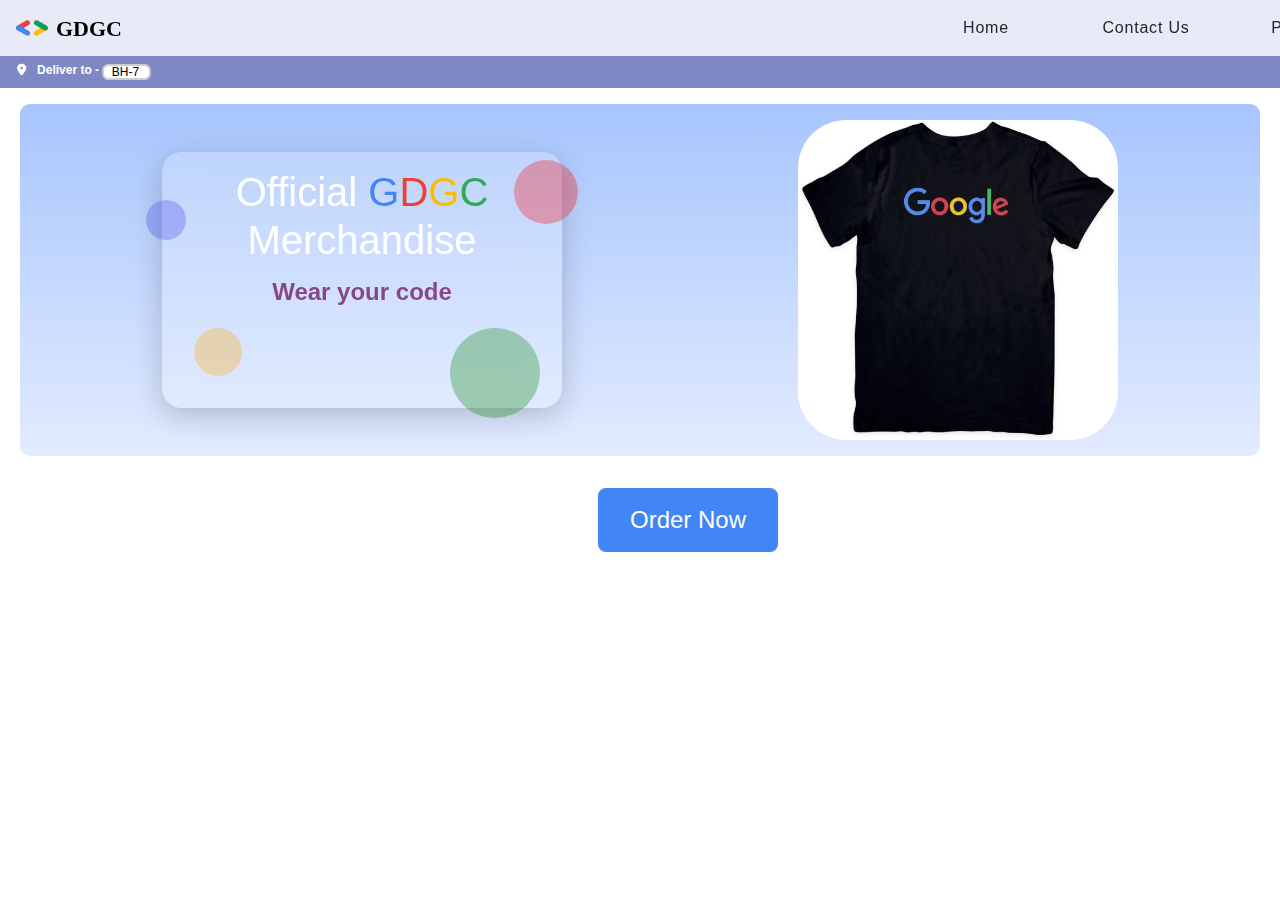
<file: index.html>
<!DOCTYPE html>
<html lang="en">

<head>
    <meta charset="UTF-8">
    <meta name="viewport" content="width=device-width, initial-scale=1.0">
    <title>Merch Proto</title>

    <link href="https://cdn.jsdelivr.net/npm/bootstrap@5.3.3/dist/css/bootstrap.min.css" rel="stylesheet"
        integrity="sha384-QWTKZyjpPEjISv5WaRU9OFeRpok6YctnYmDr5pNlyT2bRjXh0JMhjY6hW+ALEwIH" crossorigin="anonymous">
    <link href="https://cdn.jsdelivr.net/npm/bootstrap-icons/font/bootstrap-icons.css" rel="stylesheet">

    <link rel="stylesheet" href="style.css">

    <link rel="stylesheet" href="https://cdnjs.cloudflare.com/ajax/libs/font-awesome/6.7.2/css/all.min.css"
        integrity="sha512-Evv84Mr4kqVGRNSgIGL/F/aIDqQb7xQ2vcrdIwxfjThSH8CSR7PBEakCr51Ck+w+/U6swU2Im1vVX0SVk9ABhg=="
        crossorigin="anonymous" referrerpolicy="no-referrer" />

    <link rel="preconnect" href="https://fonts.googleapis.com">
    <link rel="preconnect" href="https://fonts.gstatic.com" crossorigin>
    <link href="https://fonts.googleapis.com/css2?family=Montserrat:wght@100..900&display=swap" rel="stylesheet">
</head>

<body>
    <div class="sticky-nav">
        <div class="menu">
        </div>
        <div class="logo">
            <img src="img.svg" alt="icon">
            <span class="icon">GDGC</span>
        </div>

        <div class="menu-buttons container-fluid d-none d-md-flex justify-content-start gap-3 p-3">
            <a href="#" class="menu-options text-dark text-decoration-none">Home</a>
            <a href="#" class="menu-options text-dark text-decoration-none">Contact Us</a>
            <a href="product.html" class="menu-options text-dark text-decoration-none">Products</a>
        </div>

        <button class="btn d-md-none" type="button" data-bs-toggle="offcanvas" data-bs-target="#offcanvasMenu"
            aria-controls="offcanvasMenu">
            <i class="bi bi-list" style="font-size: 1.5rem;"></i>
        </button>

        <div class="offcanvas offcanvas-end" tabindex="-1" id="offcanvasMenu" aria-labelledby="offcanvasMenuLabel">
            <div class="offcanvas-header">
                <h5 id="offcanvasMenuLabel">Menu</h5>
                <button type="button" class="btn-close" data-bs-dismiss="offcanvas" aria-label="Close"></button>
            </div>
            <div class="offcanvas-body">
                <a href="index.html" class="menu-options d-block mb-2 text-dark text-decoration-none">Home</a>
                <a href="#" class="menu-options d-block mb-2 text-dark text-decoration-none">Contact Us</a>
                <a href="#" class="menu-options d-block mb-2 text-dark text-decoration-none">Products</a>
            </div>
        </div>

    </div>

    <div class="delivery-bar">
        <div class="badge">
            <i class="fa-solid fa-location-dot"></i>
            <label for="hostel">Deliver to -</label>
            <select name="hostel" id="hostel">
                <option value="BH-7">BH-7</option>
                <option value="BH-6">BH-6</option>
                <option value="BH-9">BH-9</option>
                <option value="BH-3">BH-3</option>
                <option value="GH-3">GH-3</option>
                <option value="GH-2">GH-2</option>
                <option value="GH-1">GH-1</option>
            </select>
        </div>
    </div>

    <div class="main">
        <div class="banner">
            <div class="bubbles" style="z-index: -100;">
                <div class="red"></div>
                <div class="yellow"></div>
                <div class="green" style="z-index: -1000;"></div>
                <div class="blue"></div>
            </div>
            <h1 style="z-index: 100;">Official
                <span class="gdgc">
                    <span>G</span><span>D</span><span>G</span><span>C</span>
                </span>
                Merchandise
            </h1>
            <div class="sliding-text">
                <div>Wear your code</div>
                <div>Build your dreams</div>
                <div>Order now</div>
            </div>

        </div>
        <div>
            <img src="googlemerch.jpg" class="product">
        </div>
    </div>
    <div class="order-now">
        <button class="order"><a href="product.html">Order Now</a></button>
    </div>


    <script src="https://cdn.jsdelivr.net/npm/bootstrap@5.3.3/dist/js/bootstrap.bundle.min.js"></script>
</body>

</html>
</file>
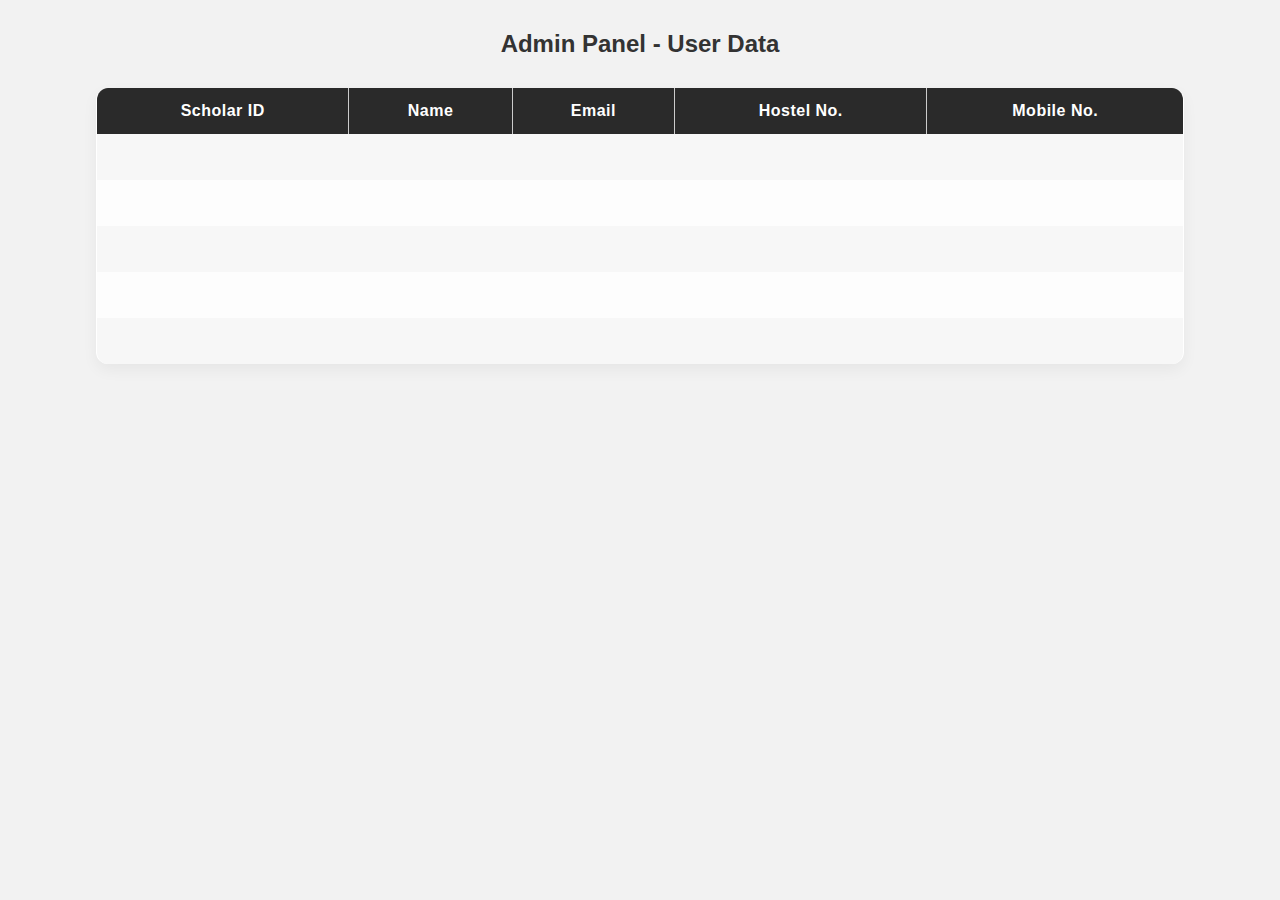
<file: adminpanel.html>
<!DOCTYPE html>
<html lang="en">

<head>
  <meta charset="UTF-8">
  <title>Admin Panel</title>
  <link rel="stylesheet" href="adminpanel.css">
</head>

<body>
  <h2 style="text-align:center">Admin Panel - User Data</h2>
  <table id="userTable">
    <thead>
      <tr>
        <th class="scholar-id">Scholar ID</th>
        <th class="name">Name</th>
        <th class="email">Email</th>
        <th class="hostel">Hostel No.</th>
        <th class="mobile-no.">Mobile No.</th>
      </tr>
    </thead>
    <tbody>
    
      <tr>
        <td colspan="5">&nbsp;</td>
      </tr>
      <tr>
        <td colspan="5">&nbsp;</td>
      </tr>
      <tr>
        <td colspan="5">&nbsp;</td>
      </tr>
      <tr>
        <td colspan="5">&nbsp;</td>
      </tr>
      <tr>
        <td colspan="5">&nbsp;</td>
      </tr>
    </tbody>
  </table>
</file>
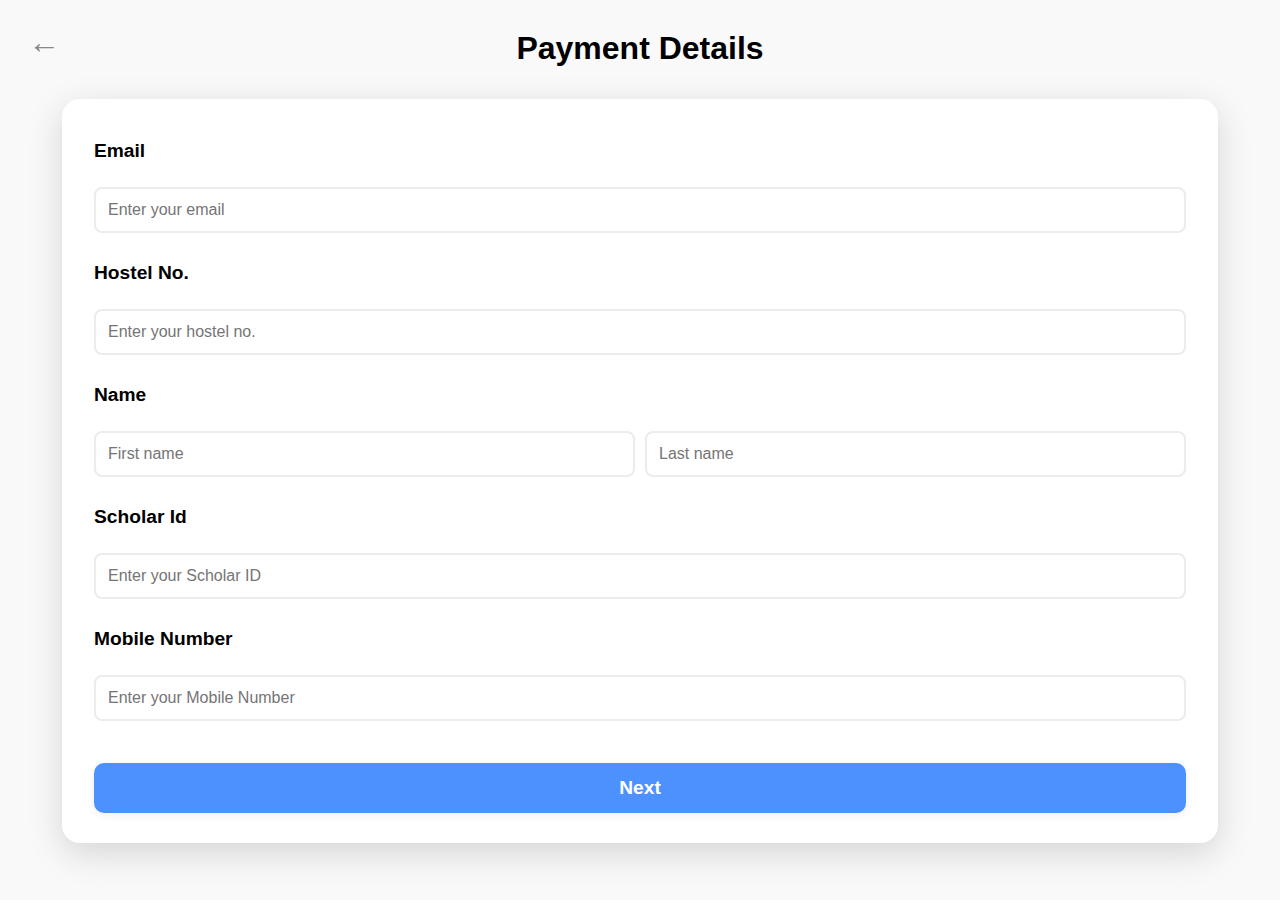
<file: payment.html>
<!DOCTYPE html>
<html lang="en">

<head>
    <meta charset="UTF-8">
    <meta name="viewport" content="width=device-width, initial-scale=1">
    <title>Payment Details</title>
    <link rel="stylesheet" href="styleform.css">

    <link rel="stylesheet" href="https://cdnjs.cloudflare.com/ajax/libs/font-awesome/6.7.2/css/all.min.css"
        integrity="sha512-Evv84Mr4kqVGRNSgIGL/F/aIDqQb7xQ2vcrdIwxfjThSH8CSR7PBEakCr51Ck+w+/U6swU2Im1vVX0SVk9ABhg=="
        crossorigin="anonymous" referrerpolicy="no-referrer" />

    <link rel="preconnect" href="https://fonts.googleapis.com">
    <link rel="preconnect" href="https://fonts.gstatic.com" crossorigin>
    <link href="https://fonts.googleapis.com/css2?family=Montserrat:wght@100..900&display=swap" rel="stylesheet">
</head>

<body>
    <div class="form-container">
        <button class="back-arrow"><a href="product.html">&#8592;</a></button>
        <h1>Payment Details</h1>
        <form class="payment-form">
            <label for="email">Email</label>
            <input type="email" id="email" placeholder="Enter your email" required>

            <label for="hostel">Hostel No.</label>
            <input type="text" id="hostel" placeholder="Enter your hostel no." required>

            <label>Name</label>
            <div class="name-fields">
                <input type="text" placeholder="First name" required>
                <input type="text" placeholder="Last name" required>
            </div>

            <label for="scholar">Scholar Id</label>
            <input type="text" id="scholar" placeholder="Enter your Scholar ID" required>

            <label for="mobile">Mobile Number</label>
            <input type="tel" id="mobile" placeholder="Enter your Mobile Number" required>

            <button type="submit" class="next-btn"><a href="qr.html">Next</a></button>
        </form>
    </div>
</body>

</html>
</file>
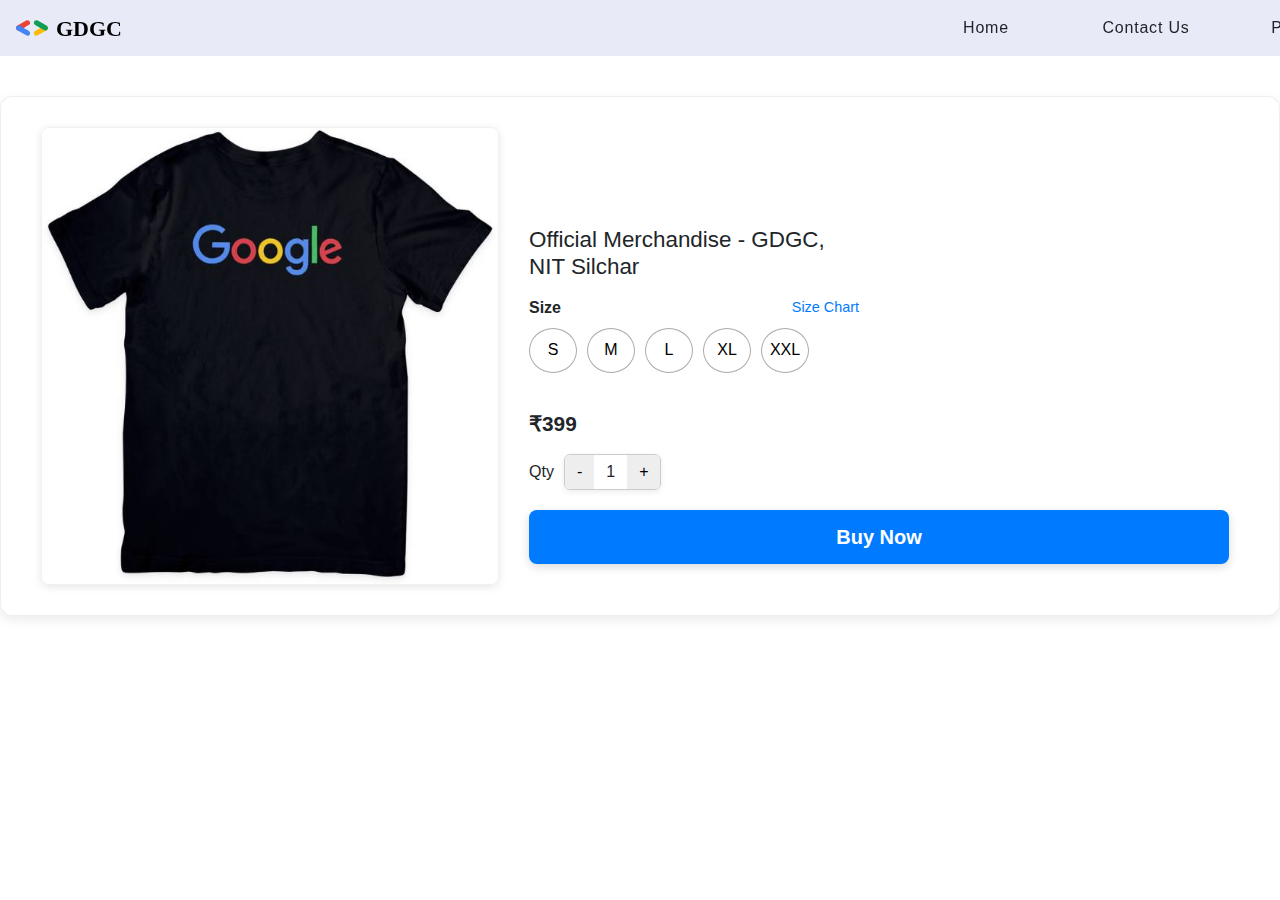
<file: product.html>
<!DOCTYPE html>
<html lang="en">

<head>
  <meta charset="UTF-8">
  <meta name="viewport" content="width=device-width, initial-scale=1.0">
  <title>Official Merchandise - GDGC</title>
  <link href="https://cdn.jsdelivr.net/npm/bootstrap@5.3.3/dist/css/bootstrap.min.css" rel="stylesheet"
    integrity="sha384-QWTKZyjpPEjISv5WaRU9OFeRpok6YctnYmDr5pNlyT2bRjXh0JMhjY6hW+ALEwIH" crossorigin="anonymous">
  <link href="https://cdn.jsdelivr.net/npm/bootstrap-icons/font/bootstrap-icons.css" rel="stylesheet">
  <link rel="stylesheet" href="style.css">
  <link rel="stylesheet" href="https://cdnjs.cloudflare.com/ajax/libs/font-awesome/6.7.2/css/all.min.css"
    integrity="sha512-Evv84Mr4kqVGRNSgIGL/F/aIDqQb7xQ2vcrdIwxfjThSH8CSR7PBEakCr51Ck+w+/U6swU2Im1vVX0SVk9ABhg=="
    crossorigin="anonymous" referrerpolicy="no-referrer" />
  <link rel="preconnect" href="https://fonts.googleapis.com">
  <link rel="preconnect" href="https://fonts.gstatic.com" crossorigin>
  <link rel="stylesheet" href="https://cdnjs.cloudflare.com/ajax/libs/font-awesome/6.7.2/css/all.min.css"
    integrity="sha512-Evv84Mr4kqVGRNSgIGL/F/aIDqQb7xQ2vcrdIwxfjThSH8CSR7PBEakCr51Ck+w+/U6swU2Im1vVX0SVk9ABhg=="
    crossorigin="anonymous" referrerpolicy="no-referrer" />
  <link rel="preconnect" href="https://fonts.googleapis.com">
  <link rel="preconnect" href="https://fonts.gstatic.com" crossorigin>
  <link href="https://fonts.googleapis.com/css2?family=Montserrat:wght@100..900&display=swap" rel="stylesheet">

</head>

<body>
  <div class="sticky-nav">
    <div class="menu">
    </div>
    <div class="logo">
      <img src="img.svg" alt="icon">
      <span class="icon">GDGC</span>
    </div>
    <div class="menu-buttons container-fluid d-none d-md-flex justify-content-start gap-3 p-3">
      <a href="index.html" class="menu-options text-dark text-decoration-none">Home</a>
      <a href="#" class="menu-options text-dark text-decoration-none">Contact Us</a>
      <a href="#" class="menu-options text-dark text-decoration-none">Products</a>
    </div>

    <button class="btn d-md-none" type="button" data-bs-toggle="offcanvas" data-bs-target="#offcanvasMenu"
      aria-controls="offcanvasMenu">
      <i class="bi bi-list" style="font-size: 1.5rem;"></i>
    </button>

    <div class="offcanvas offcanvas-end" tabindex="-1" id="offcanvasMenu" aria-labelledby="offcanvasMenuLabel">
      <div class="offcanvas-header">
        <h5 id="offcanvasMenuLabel">Menu</h5>
        <button type="button" class="btn-close" data-bs-dismiss="offcanvas" aria-label="Close"></button>
      </div>
      <div class="offcanvas-body">
        <a href="index.html" class="menu-options d-block mb-2 text-dark text-decoration-none">Home</a>
        <a href="#" class="menu-options d-block mb-2 text-dark text-decoration-none">Contact Us</a>
        <a href="#" class="menu-options d-block mb-2 text-dark text-decoration-none">Products</a>
      </div>
    </div>

  </div>
  <div class="product-container">

    <div class="product-image">
      <img src="googlemerch.jpg" alt="GDGC Merchandise">
    </div>
    <div class="order-form">
      <div class="product-details">
        <h2>Official Merchandise - GDGC, NIT Silchar</h2>

        <div class="size-section">
          <span class="label">Size</span>
          <a href="#" class="size-chart">Size Chart</a>
        </div>

        <div class="sizes">
          <button>S</button>
          <button>M</button>
          <button>L</button>
          <button>XL</button>
          <button>XXL</button>
        </div>

        <p class="price">₹399</p>

        <div class="quantity">
          <span>Qty</span>
          <div class="qty-controls">
            <button class="minus">-</button>
            <span class="qty">1</span>
            <button class="plus">+</button>
          </div>
        </div>

        <button class="buy-btn"><a href="payment.html">Buy Now</a></button>
      </div>
    </div>
  </div>
  <script src="https://cdn.jsdelivr.net/npm/bootstrap@5.3.3/dist/js/bootstrap.bundle.min.js"></script>
  <script src="product.js"></script>
</body>

</html>
</file>
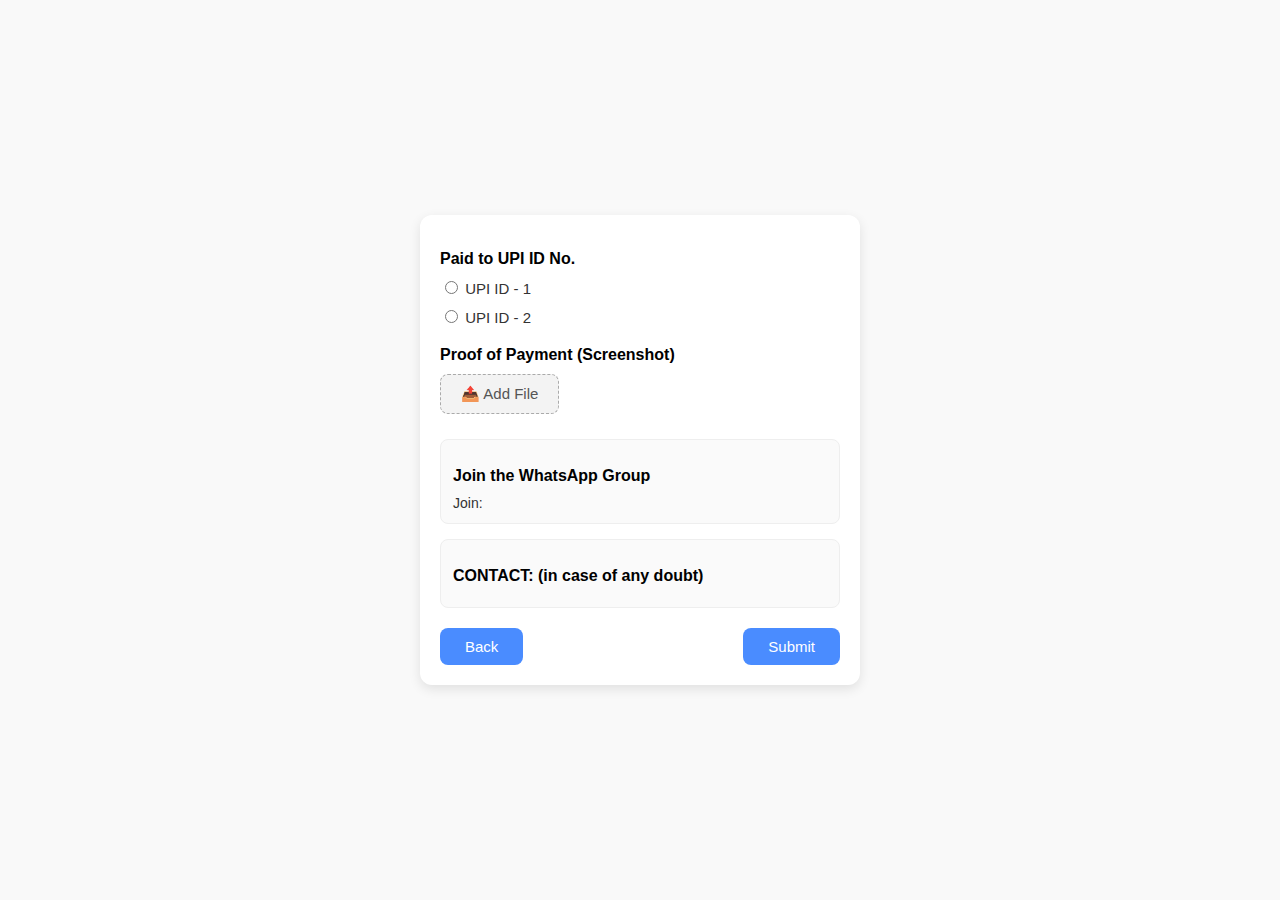
<file: proof.html>
<!DOCTYPE html>
<html lang="en">
<head>
  <meta charset="UTF-8">
  <meta name="viewport" content="width=device-width, initial-scale=1.0">
  <title>Payment Page - Step 2</title>
  <link rel="stylesheet" href="style2.css">
</head>
<body class="last-page">

  <div class="container">
    <h3>Paid to UPI ID No.</h3>
    <div class="radio-group">
      <label><input type="radio" name="upi" value="upi1"> UPI ID - 1</label>
      <label><input type="radio" name="upi" value="upi2"> UPI ID - 2</label>
    </div>

    <h3>Proof of Payment (Screenshot)</h3>
    <div class="upload-box">
      <label for="fileUpload" class="file-label">📤 Add File</label>
      <input type="file" id="fileUpload" hidden>
    </div>

    <div class="info-box">
      <h3>Join the WhatsApp Group</h3>
      <p>Join: </p>
    </div>

    <div class="info-box">
      <h3>CONTACT: (in case of any doubt)</h3>
      <p></p>
    </div>

    <div class="btn-group">
      <a href="qr.html" class="btn">Back</a>
      <button class="btn">Submit</button>
    </div>
  </div>

</body>
</html>
</file>
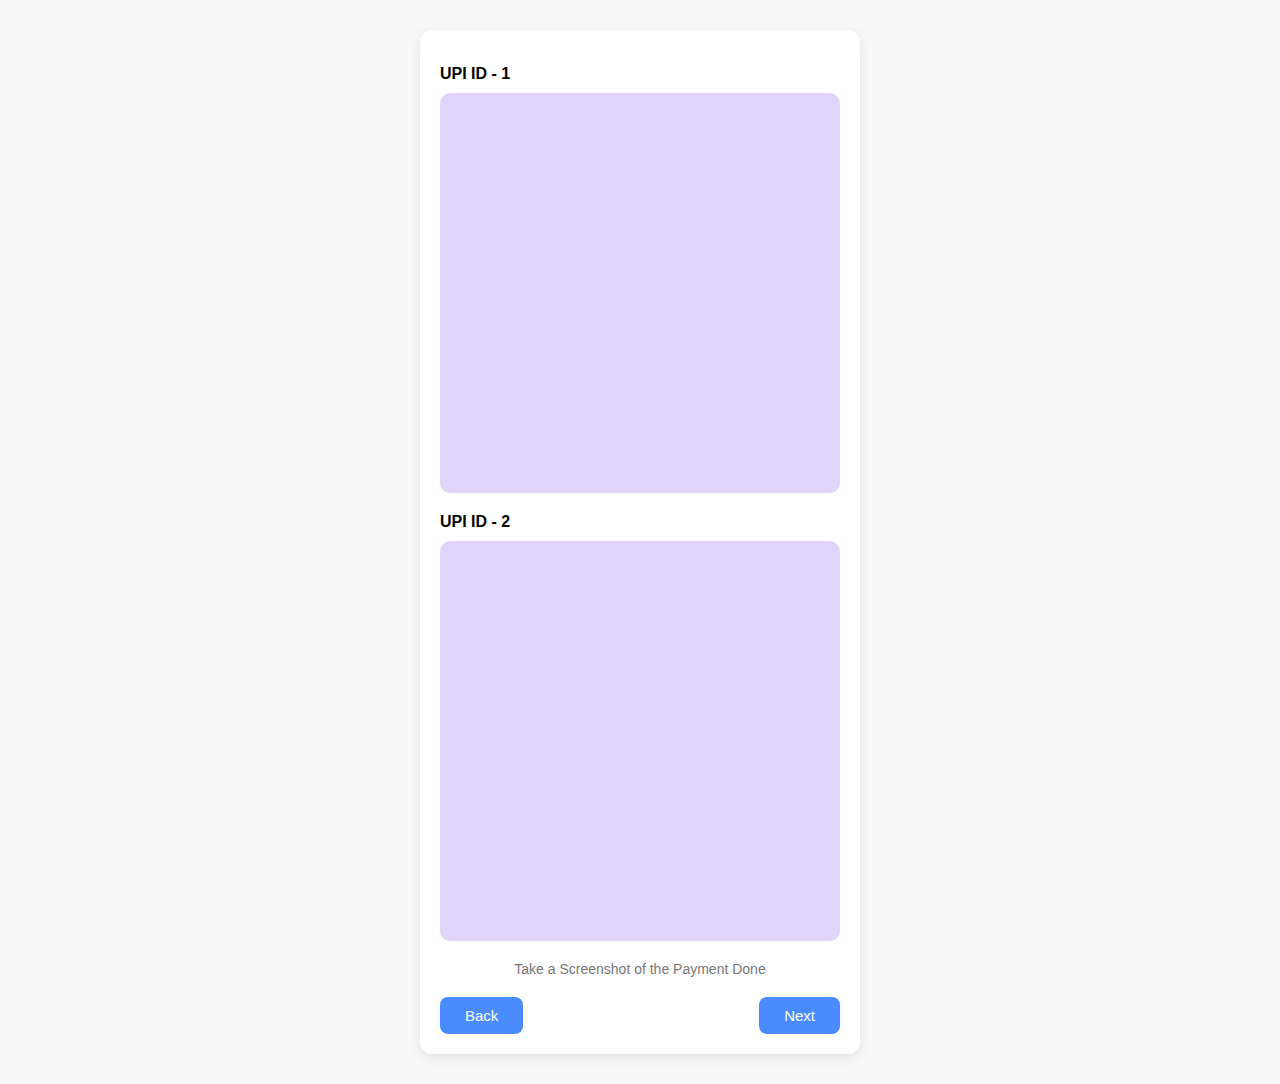
<file: qr.html>
<!DOCTYPE html>
<html lang="en">
<head>
  <meta charset="UTF-8">
  <meta name="viewport" content="width=device-width, initial-scale=1.0">
  <title>Payment Page - Step 1</title>
  <link rel="stylesheet" href="style2.css">
</head>
<body>

  <div class="container">
    <h3>UPI ID - 1</h3>
    <div class="qr-box"></div>

    <h3>UPI ID - 2</h3>
    <div class="qr-box"></div>

    <p class="note">Take a Screenshot of the Payment Done</p>

    <div class="btn-group">
      <button class="btn">Back</button>
      <a href="proof.html" class="btn">Next</a>
    </div>
  </div>

</body>
</html>
</file>
<file: style.css>
body {
    margin: 0;
    height: 100%;
    width: 100%;
    overflow: hidden;
    font-family: sans-serif;

}

/* body::before {
  content: "";
  position: absolute;
  inset: 0;
  background: radial-gradient(circle at 20% 30%, rgba(255,0,150,0.6), transparent 50%),
              radial-gradient(circle at 80% 20%, rgba(0,200,255,0.6), transparent 50%),
              radial-gradient(circle at 70% 80%, rgba(255,200,0,0.6), transparent 50%),
              radial-gradient(circle at 30% 70%, rgba(0,255,150,0.6), transparent 50%),
              radial-gradient(circle at 50% 50%, rgba(180,0,255,0.6), transparent 50%);
  background-size: 200% 200%;
  filter: blur(100px);
  animation: ooze 25s ease-in-out infinite alternate;
  z-index: -1;
}

@keyframes ooze {
  0% {
    background-position: 0% 30%, 100% 20%, 80% 90%, 10% 70%, 50% 50%;
  }
  50% {
    background-position: 100% 80%, 0% 100%, 100% 10%, 80% 40%, 20% 30%;
  }
  100% {
    background-position: 50% 0%, 50% 100%, 0% 50%, 100% 50%, 70% 80%;
  }
} */


/* Content */
/* .content {
    position: relative;
    z-index: 1;
    height: 100vh;
    display: flex;
    flex-direction: column;
    justify-content: center;
    align-items: center;
    color: white;
    text-align: center;
} */

.sticky-nav {
    top: 0;
    position: sticky;
    height: auto;
    width: 100%;
    background-color: #e8ebf7;
    display: flex;
    flex-direction: row;
    justify-content: space-between;
    align-items: center;
    z-index: 1;
}

.sticky-nav .menu {
    padding-left: 1rem;
    font-size: 1.5rem;
}

@media (max-width: 768px) {
    .badges {
        display: none;
    }
}

.sticky-nav img {
    height: 2rem;
    width: 2rem;
}

.logo {
    display: flex;
    justify-content: center;
    align-items: center;
    font-weight: 800;
    color: black;

}

.icon {
    font-family: Roboto;
    font-size: 22px;
    font-weight: 600px;
    color: #000;
    margin: 0.5rem;


}

.badges {
    display: flex;
    justify-content: space-evenly;
    align-items: center;
}

.sticky-nav .menu-buttons {
    margin-left: 60%;
}

.sticky-nav .menu-options {
    margin: 0rem 1rem;
    height: 1.5rem;
    width: 7rem;
    border-radius: 1rem;
    font-size: 1rem;
    letter-spacing: 0.05rem;
    /* border: 1px solid rgb(0, 0, 0);
    color: black; */
    display: flex;
    justify-content: center;
    align-items: center;
}

#brand {
    transition: all 0.3s ease;
}

#brand.toggled {
    position: absolute;
    left: 100px;
    top: 10px;
}


@media (max-width:768px) {
    .badges {
        display: none;
    }

    .sticky-nav {
        display: flex;
        justify-content: space-between;
    }
}

@media(min-width: 768px) {
    .menu {
        display: none;
    }

    .sticky-nav {
        display: flex;
        justify-content: space-between;
    }

    .logo {
        padding-left: 1rem;
    }
}

.delivery-bar {
    height: 2rem;
    width: 100%;
    background-color: #1e309892;
    color: white;
}

.delivery-bar .badge {
    width: 10rem;
    display: flex;
    justify-content: space-around;
    padding-top: 0.5rem;
    padding-left: 1rem;
}

.delivery-bar .badge i {
    margin-right: 0.5rem;
}

select {
    appearance: none;
    background: white;
    border: 2px solid #ccc;
    cursor: pointer;
    outline: none;
    padding: 0 0.5rem;
    border-radius: 0.4rem;
    transition: all 0.3s ease;
}

select:hover {
    border-color: #4a90e2;
    box-shadow: 0 0.2rem 0.4rem rgba(0, 0, 0, 0.1);
}

select:focus {
    border-color: #4a90e2;
    box-shadow: 0 0 0.3rem rgba(74, 144, 226, 0.6);
}

.main {
    margin: 1rem 1.25rem;
    border-radius: 10px;
    padding: 1rem 2rem;
    display: flex;
    flex-direction: row;
    justify-content: space-around;
    align-items: center;
    gap: 1rem;
    background: linear-gradient(to bottom, #a7c5fd, #e2ebff);

}

@media (max-width:768px) {
    .main {
        flex-direction: column;
        justify-content: space-around;
        align-items: center;
        gap: 1rem;
    }
}


.gdgc span:nth-child(1) {
    color: #4285f4;
}

/* G blue */
.gdgc span:nth-child(2) {
    color: #ea4335;
}

/* D red */
.gdgc span:nth-child(3) {
    color: #fbbc05;
}

/* G yellow */
.gdgc span:nth-child(4) {
    color: #34a853;
}

/* C green */

.banner {
    position: relative;
    background: rgba(255, 255, 255, 0.2);
    backdrop-filter: blur(15px);
    -webkit-backdrop-filter: blur(15px);
    border-radius: 20px;
    box-shadow: 0 8px 30px rgba(0, 0, 0, 0.2);
    padding: 1rem 0;
    text-align: center;
    width: 100%;
    max-width: 25rem;
    height: 16rem;
    color: white;
}

.banner h1 {
    font-size: 2.5rem;
}

.sliding-text {
    height: 2.5rem;
    /* adjust as per font size */
    overflow: hidden;
    position: relative;
}

.sliding-text div {
    font-size: 1.5rem;
    color: rgb(135, 72, 135);
    font-weight: 700;
    height: 2.5rem;
    line-height: 2.5rem;
    animation: slideUp 6s infinite;
}

@keyframes slideUp {
    0% {
        transform: translateY(0);
    }

    20% {
        transform: translateY(0);
    }

    33% {
        transform: translateY(-100%);
    }

    53% {
        transform: translateY(-100%);
    }

    66% {
        transform: translateY(-200%);
    }

    86% {
        transform: translateY(-200%);
    }

    100% {
        transform: translateY(0);
    }
}

.bubbles {
    position: absolute;
    opacity: 0.3;
}

.bubbles .red {
    background-color: red;
    height: 4rem;
    width: 4rem;
    border-radius: 50%;
    position: absolute;
    left: 22rem;
    top: -0.5rem;
}

.blue {
    background-color: rgb(67, 67, 228);
    height: 2.5rem;
    width: 2.5rem;
    border-radius: 50%;
    position: absolute;
    left: -1rem;
    top: 2rem;
}

.yellow {
    background-color: orange;
    height: 3rem;
    width: 3rem;
    border-radius: 50%;
    position: absolute;
    left: 2rem;
    top: 10rem;
}

.green {
    background-color: green;
    height: 5.6rem;
    width: 5.6rem;
    border-radius: 50%;
    position: absolute;
    left: 18rem;
    top: 10rem;
}

.product {
    display: block;
    height: 20rem;
    width: 100%;
    border-radius: 3rem;
}

@media (max-width:450px) {
    .bubbles .green {
        position: absolute;
        left: 14rem;
    }

    .bubbles .red {
        position: absolute;
        left: 16rem;
    }

    .banner h1 {
        font-size: 2.3rem;
    }
}

.order {
    margin-top: 1rem;
    position: absolute;
    left: 35%;
    height: 4rem;
    background-color: #4285F4;
    border: none;
    padding: 0.8rem 2rem;
    border-radius: 0.5rem;
    margin-left: 150px;
    font-size: 1.5rem;
    font-weight: 500;
    cursor: pointer;
    transition: background 0.3s ease;
}

.order a {
    text-decoration: none;
    color: #fff;
}

.order:hover {
    background-color: #3367D6;
}

/*secondpage*/
.product-container {
    display: flex;
    flex-wrap: wrap;
    max-width: 1500px;
    margin: 40px auto;
    border: 1px solid #eee;
    /* light border */
    border-radius: 12px;
    /* smooth corners */
    padding: 20px 30px;
    background-color: #fff;
    /* form-like background */
    font-family: Arial, sans-serif;

    /* subtle shadow */
    box-shadow: 0 4px 12px rgba(0, 0, 0, 0.08);
}

.order-form {
    margin-top: 100px;
}

/* Left side: image */
.product-image {
    flex: 1 1 40%;
    display: flex;
    justify-content: center;
    align-items: center;
    padding: 10px;
}

.product-image img {
    max-width: 100%;
    border-radius: 8px;
    border: 1px solid #f1f1f1;
    /* thin border */
    box-shadow: 0 2px 8px rgba(0, 0, 0, 0.1);
    /* image shadow */
}

/* Right side: details */
.product-details {
    flex: 1 1 60%;
    padding: 10px 20px;
}

/* Headings */
.product-details h2 {
    font-size: 1.4rem;
    margin-bottom: 15px;
}

/* Size section (label + chart link) */
.size-section {
    display: flex;
    justify-content: space-between;
    align-items: center;
    margin-bottom: 8px;
}

.size-section .label {
    font-weight: bold;
}

.size-section .size-chart {
    font-size: 0.9rem;
    color: #007bff;
    text-decoration: none;
}

/* Sizes as selectable buttons */
.sizes {
    display: flex;
    gap: 10px;
    margin-bottom: 20px;
}

.sizes button {
    border: 1px solid #aaa;
    border-radius: 50%;
    width: 48px;
    height: 45px;
    background: #fff;
    cursor: pointer;
    font-size: 1rem;
}

.sizes button:hover {
    background: #f0f0f0;
    border-color: #aaa;
    transform: translateY(-2px);
    box-shadow: 0 4px 10px rgba(0, 0, 0, 0.12);
}

/* Price styling */
.price {
    font-size: 1.3rem;
    font-weight: bold;
    margin: 15px 0;
}

/* Quantity controls */
.quantity {
    display: flex;
    align-items: center;
    gap: 10px;
    margin-bottom: 20px;
}

.qty-controls {
    display: flex;
    align-items: center;
    border: 1px solid #ccc;
    border-radius: 6px;
    overflow: hidden;
    box-shadow: 0 2px 6px rgba(0, 0, 0, 0.08);
}

.qty-controls button {
    border: none;
    background: #eee;
    padding: 5px 12px;
    cursor: pointer;
    font-size: 1rem;
}

.qty-controls span {
    padding: 0 12px;
    min-width: 20px;
    text-align: center;
}

/* Buy button */
.buy-btn {
    width: 700px;
    padding: 12px;
    background: #007bff;
    border: none;
    border-radius: 8px;
    cursor: pointer;
    transition: all 0.3s;
    box-shadow: 0 3px 10px rgba(0, 0, 0, 0.15);
}

.buy-btn:hover {
    background: #0056b3;
    transform: translateY(-2px);
    box-shadow: 0 5px 14px rgba(0, 0, 0, 0.2);
}

.buy-btn a {
    text-decoration: none;
    color: #fff;
    font-weight: bold;
    display: block;
}

@media (min-width: 768px) {
    .product-container {
        flex-direction: row;
        align-items: stretch;
    }

    .product-image,
    .product-details {
        flex: 1;
    }

    .product-image {
        max-width: 50%;
    }

    .product-details {
        max-width: 50%;
        display: flex;
        flex-direction: column;
        justify-content: center;
    }
}

.buy-btn a {
    text-decoration: none;
    font-size: 1.25rem;
    color: #fff;
}
</file>
<file: adminpanel.css>
body {
  font-family: "Segoe UI", Arial, sans-serif;
  background: #f2f2f2;
  margin: 0;
  padding: 0;
}

h2 {
  text-align: center;
  margin-top: 30px;
  color: #333;
}

table {
  border-collapse: collapse;
  width: 85%;
  margin: 30px auto;
  background: #fff;
  border-radius: 12px;
  overflow: hidden;
  box-shadow: 0 6px 15px rgba(0, 0, 0, 0.05);
  border-left: 1px solid #ccc;
  border-right: 1px solid #ccc;
}

th, td {
  padding: 14px 12px;
  text-align: center;
  border-right: 1px solid #ccc;
}

th:last-child, td:last-child {
  border-right: none;
}

th {
  background: #2a2a2a; /* ashy grey / black */
  color: #fff;
  font-weight: 600;
  letter-spacing: 0.5px;
}

tr:nth-child(even) td {
  background: #fdfdfd; /* slightly lighter white */
}

tr:nth-child(odd) td {
  background: #f7f7f7; /* slightly darker white */
}

tr:hover td {
  background: #ececec; /* subtle hover effect */
  transition: background 0.3s ease;
}

/* Empty rows (placeholders) */
.placeholder td {
  border: 1px dashed #bbb;
  color: #aaa;
  font-style: italic;
  border-right: 1px dashed #bbb;
  background: #fafafa;
}

.placeholder td:last-child {
  border-right: none;
}
</file>
<file: styleform.css>
body {
  font-family: 'Inter', Arial, sans-serif;
  background: #f9f9fa;
  margin: 0;
  padding: 0;
}


.form-container {
    max-width: 1500px;
    margin-top: 30px;
    margin-bottom: 40px;
    padding: 0 12px;
    text-align: center;
}

.back-arrow {
    display: inline-flex;
    justify-content: center;
    align-items: center;
    position: absolute;
    top: 20px;
    left: 20px;
    font-size: 2rem;
    background-color: transparent;
    color: #888888;
    cursor: pointer;
    padding: 4px 8px;
    border: none;
    outline: none;
    transition: color 0.2s ease, transform 0.2s ease;
    z-index: 10;
}

.back-arrow a {
    color: inherit;
    text-decoration: none;
}

.back-arrow:hover {
    color: #444444;
    transform: scale(1.05);
    border: none; 
    background: transparent;
}

h1 {
    display: flex;
    justify-content: center;
    font-size: 2rem;
    font-weight: 700;
    margin-bottom: 32px;
}

.payment-form {
    background: #fff;
    margin-left: 50px;
    margin-right: 50px;
    border-radius: 18px;
    box-shadow: 0 10px 35px rgba(0, 0, 0, 0.15);
    padding: 36px 32px 30px 32px;
    display: flex;
    flex-direction: column;
    gap: 18px;
}

.payment-form label {
    font-size: 1.2rem;
    font-weight: 700;
    text-align: left;
    margin-bottom: 7px;
    margin-top: 5px;
}

.payment-form input[type="email"],
.payment-form input[type="text"],
.payment-form input[type="tel"] {
    font-size: 1rem;
    padding: 12px;
    border: 2px solid #ececec;
    border-radius: 8px;
    margin-bottom: 6px;
    width: 100%;
    box-sizing: border-box;
    transition: border 0.2s;
}

.payment-form input[type="email"]:focus,
.payment-form input[type="text"]:focus,
.payment-form input[type="tel"]:focus {
    border: 2px solid #3366ff;
    outline: none;
}

.name-fields {
    display: flex;
    gap: 10px;
}

.name-fields input {
    width: 100%;
}

.next-btn {
    width: 100%;
    padding: 14px;
    background: #4c91fe;
    color: white;
    border: none;
    border-radius: 10px;
    font-size: 1.2rem;
    font-weight: 600;
    margin-top: 18px;
    box-shadow: 0 2px 10px rgba(0, 0, 0, 0.07);
    cursor: pointer;
    transition: background 0.2s;
}

.next-btn:hover {
    background: #2571e0;
}

.next-btn a {
    text-decoration: none;
    color: inherit;
}

@media (max-width: 600px) {
    .container {
        max-width: 95vw;
        margin: 24px auto;
        padding: 0 6px;
    }

    .payment-form {
        padding: 22px 10px 18px 10px;
        border-radius: 10px;
        font-size: 0.97rem;
    }

    h1 {
        font-size: 1.5rem;
        margin-bottom: 20px;
    }

    .back-arrow {
        font-size: 1.5rem;
    }

    .next-btn {
        font-size: 1rem;
        padding: 11px;
        border-radius: 7px;
    }

    .name-fields {
        flex-direction: column;
        gap: 7px;
    }
}

/* page4 */
.qrcode-container {
  max-width: 360px;
  margin: 40px auto;
  background: #fff;
  border: 2px solid #39f;
  border-radius: 8px;
  box-shadow: 0 2px 16px rgba(0,0,0,0.05);
  padding: 32px 0 16px 0;
  position: relative;
}

.upi-section {
  padding: 0 24px;
}

.upi-id {
  margin-bottom: 32px;
}

.label {
  font-weight: bold;
  font-size: 1.08em;
  margin-bottom: 8px;
  display: inline-block;
}

.qr-container {
  margin-top: 14px;
  display: flex;
  justify-content: center;
  align-items: center;
}

.qr-box {
  background-color: #e4d8fd;
  border-radius: 10px;
  width: 185px;
  height: 185px;
  display: flex;
  align-items: center;
  justify-content: center;
  position: relative;
}

.qr-box::before {
  content: "";
  display: block;
  width: 100px;
  height: 100px;
  background: #fff;
  border-radius: 8px;
  position: absolute;
  left: 50%; top: 50%;
  transform: translate(-50%,-50%);
  box-sizing: border-box;
  z-index: 1;
}

/* For QR image placement, uncomment the below and place an img tag inside .qr-box
.qr-img {
  width: 100px;
  height: 100px;
  object-fit: contain;
  border-radius: 8px;
  position: relative;
  z-index: 2;
}
*/

.screenshot-instruction {
  font-size: 0.98em;
  color: #888;
  margin-top: 6px;
  margin-bottom: 0;
  text-align: left;
}

.actions {
  display: flex;
  justify-content: space-between;
  margin: 28px 24px 0 24px;
}

.action-btn {
  padding: 8px 34px;
  background: #399dff;
  color: #fff;
  font-weight: bold;
  border: none;
  border-radius: 6px;
  font-size: 1em;
  cursor: pointer;
  transition: background 0.18s;
}

.action-btn:hover {
  background: #2675c9;
}
</file>
<file: style2.css>
/* General styles */
body {
  font-family: Arial, sans-serif;
  background: #f9f9f9;
  margin: 0;
  padding: 0;
  display: flex;
  justify-content: center;
  align-items: flex-start;
  min-height: 100vh;
}

/* Container */
.container {
  background: #fff;
  width: 90%;
  max-width: 400px;
  padding: 20px;
  border-radius: 12px;
  box-shadow: 0 4px 12px rgba(0,0,0,0.1);
  margin: 30px auto;
}

/* Titles */
h3 {
  margin: 15px 0 10px;
  font-size: 16px;
  font-weight: bold;
  color: #000;
}

/* QR Placeholder */
.qr-box {
  width: 100%;
  aspect-ratio: 1/1;
  background: #e1d4fa;
  border-radius: 10px;
  margin-bottom: 20px;
  display: flex;
  justify-content: center;
  align-items: center;
}

/* Note */
.note {
  text-align: center;
  font-size: 14px;
  color: #777;
  margin-bottom: 20px;
}

/* Buttons */
.btn-group {
  display: flex;
  justify-content: space-between;
  margin-top: 20px;
}

.btn {
  background: #4a8cff;
  border: none;
  color: white;
  padding: 10px 25px;
  font-size: 15px;
  border-radius: 8px;
  cursor: pointer;
  transition: 0.3s;
  text-decoration: none;
  display: inline-block;
  text-align: center;
}

.btn:hover {
  background: #3775e6;
}

/* Radio buttons */
.radio-group {
  display: flex;
  flex-direction: column;
  gap: 10px;
  margin-bottom: 20px;
}

.radio-group label {
  font-size: 15px;
  color: #333;
}

/* Upload box */
.upload-box {
  margin-bottom: 25px;
}

.file-label {
  display: inline-block;
  background: #f3f3f3;
  padding: 10px 20px;
  border-radius: 8px;
  border: 1px dashed #aaa;
  cursor: pointer;
  font-size: 15px;
  color: #555;
  text-align: center;
}

/* Info sections */
.info-box {
  background: #fafafa;
  padding: 12px;
  border-radius: 8px;
  margin-bottom: 15px;
  border: 1px solid #eee;
}

.info-box p {
  margin: 5px 0 0;
  color: #333;
  font-size: 14px;
}
.last-page{
    align-items: center;
    min-height: 100vh;
}
</file>
